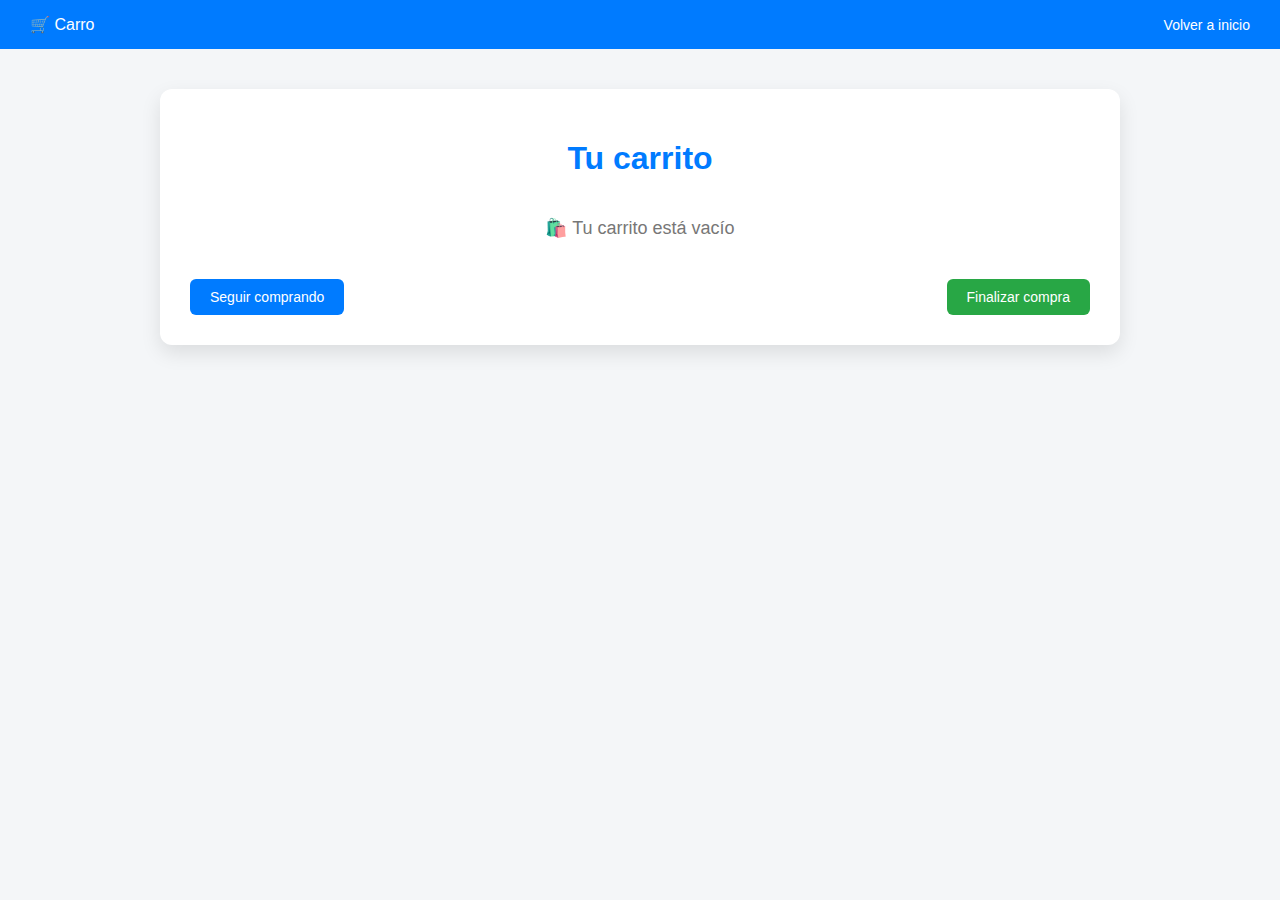
<file: aplicacioneswebs/carro.html>
<!DOCTYPE html>
<html lang="es">
<head>
  <meta charset="UTF-8">
  <title>Carro - Tech Wise</title>
  <meta name="viewport" content="width=device-width, initial-scale=1.0">

  <style>
    body {
      font-family: Arial, sans-serif;
      background: #f4f6f8;
      margin: 0;
    }

    .top-bar {
      background: #007BFF;
      color: white;
      padding: 15px 30px;
      display: flex;
      justify-content: space-between;
      align-items: center;
    }

    .top-bar a {
      color: white;
      text-decoration: none;
      font-size: 14px;
    }

    .container {
      max-width: 900px;
      margin: 40px auto;
      background: white;
      padding: 30px;
      border-radius: 12px;
      box-shadow: 0 8px 20px rgba(0,0,0,0.1);
    }

    h1 {
      color: #007BFF;
      text-align: center;
    }

    .cart-item {
      display: flex;
      justify-content: space-between;
      align-items: center;
      padding: 15px 0;
      border-bottom: 1px solid #ddd;
    }

    .cart-item span {
      flex: 1;
    }

    .remove {
      background: #dc3545;
      color: white;
      border: none;
      padding: 6px 10px;
      border-radius: 5px;
      cursor: pointer;
      font-size: 13px;
    }

    .remove:hover {
      background: #b02a37;
    }

    .empty-cart {
      text-align: center;
      margin: 40px 0;
      color: #777;
      font-size: 18px;
    }

    .total {
      text-align: right;
      font-size: 18px;
      font-weight: bold;
      margin-top: 20px;
    }

    .buttons {
      display: flex;
      justify-content: space-between;
      margin-top: 30px;
    }

    button {
      padding: 10px 20px;
      border: none;
      border-radius: 6px;
      font-size: 14px;
      cursor: pointer;
    }

    .buy {
      background: #28a745;
      color: white;
    }

    .back {
      background: #007BFF;
      color: white;
    }

    /* MODAL */
    .modal {
      display: none;
      position: fixed;
      inset: 0;
      background: rgba(0,0,0,0.5);
      justify-content: center;
      align-items: center;
    }

    .modal-content {
      background: white;
      padding: 25px;
      border-radius: 12px;
      width: 320px;
    }

    .modal-content input {
      width: 100%;
      padding: 8px;
      margin-bottom: 10px;
    }

    .modal-buttons {
      display: flex;
      justify-content: space-between;
    }

    .modal-buttons button {
      width: 48%;
    }
  </style>
</head>

<body>

  <div class="top-bar">
    <div>🛒 Carro</div>
    <a href="index.html">Volver a inicio</a>
  </div>

  <div class="container">
    <h1>Tu carrito</h1>

    <div id="cartItems"></div>

    <div id="emptyCart" class="empty-cart">
      🛍️ Tu carrito está vacío
    </div>

    <div id="total" class="total"></div>

    <div class="buttons">
      <button class="back" onclick="location.href='index.html'">
        Seguir comprando
      </button>
      <button class="buy" onclick="abrirModal()">
        Finalizar compra
      </button>
    </div>
  </div>

  <!-- MODAL -->
  <div class="modal" id="modalPago">
    <div class="modal-content">
      <h3>Datos de pago</h3>
      <input type="text" placeholder="Número de tarjeta">
      <input type="text" placeholder="Dirección">
      <input type="text" placeholder="Código postal">

      <div class="modal-buttons">
        <button class="back" onclick="cerrarModal()">Cancelar</button>
        <button class="buy" onclick="confirmarCompra()">Pagar</button>
      </div>
    </div>
  </div>

  <script>
    let carrito = JSON.parse(localStorage.getItem("carrito")) || [];

    function cargarCarrito() {
      const contenedor = document.getElementById("cartItems");
      const totalDiv = document.getElementById("total");
      const empty = document.getElementById("emptyCart");

      contenedor.innerHTML = "";
      let total = 0;

      if (carrito.length === 0) {
        empty.style.display = "block";
        totalDiv.textContent = "";
        return;
      }

      empty.style.display = "none";

      carrito.forEach((item, index) => {
        contenedor.innerHTML += `
          <div class="cart-item">
            <span>${item.nombre}</span>
            <span>${item.precio} €</span>
            <button class="remove" onclick="eliminar(${index})">Quitar</button>
          </div>
        `;
        total += item.precio;
      });

      totalDiv.textContent = "Total: " + total + " €";
    }

    function eliminar(index) {
      carrito.splice(index, 1);
      localStorage.setItem("carrito", JSON.stringify(carrito));
      cargarCarrito();
    }

    function abrirModal() {
      if (carrito.length === 0) {
        alert("❌ El carrito está vacío");
        return;
      }
      document.getElementById("modalPago").style.display = "flex";
    }

    function cerrarModal() {
      document.getElementById("modalPago").style.display = "none";
    }

    function confirmarCompra() {
      alert("✅ Compra realizada con éxito");
      localStorage.removeItem("carrito");
      carrito = [];
      cerrarModal();
      cargarCarrito();
    }

    cargarCarrito();
  </script>

</body>
</html>
</file>
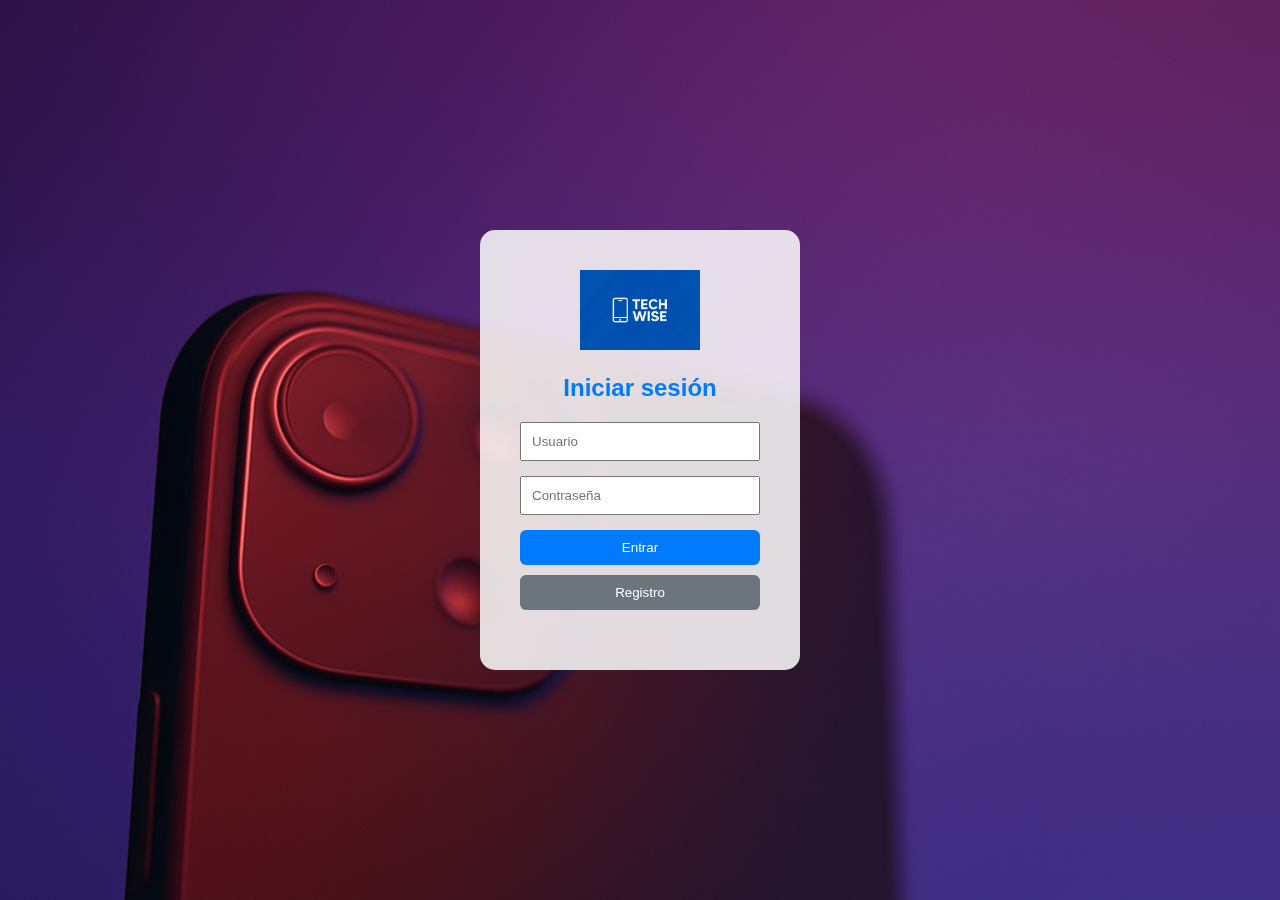
<file: aplicacioneswebs/login.html>
<!DOCTYPE html>
<html lang="es">
<head>
<meta charset="UTF-8">
<meta name="viewport" content="width=device-width, initial-scale=1.0">
<title>Login - Tech Wise</title>

<style>
  * { box-sizing: border-box; margin: 0; padding: 0; }

  body {
    font-family: Arial, sans-serif;
    min-height: 100vh;
    background-image: url("ChatGPTImage12dic2025, 09_14_55.png");
    background-size: cover;
    background-position: center;
    display: flex;
    justify-content: center;
    align-items: center;
  }

  .login-container {
    background: rgba(255,255,255,0.85);
    backdrop-filter: blur(6px);
    padding: 40px;
    border-radius: 15px;
    width: 320px;
    text-align: center;
  }

  .login-container img {
    width: 120px;
    margin-bottom: 20px;
  }

  h2 {
    color: #007BFF;
    margin-bottom: 20px;
  }

  input {
    width: 100%;
    padding: 10px;
    margin-bottom: 15px;
  }

  button {
    width: 100%;
    padding: 10px;
    background: #007BFF;
    color: white;
    border: none;
    border-radius: 6px;
    cursor: pointer;
    margin-bottom: 10px;
  }

  .secondary {
    background: #6c757d;
  }

  .error {
    color: red;
    margin-top: 10px;
  }

  .hidden {
    display: none;
  }
</style>
</head>

<body>

<div class="login-container">
  <img src="logo-techwise.png" alt="Tech Wise">

  <!-- LOGIN -->
  <div id="login">
    <h2>Iniciar sesión</h2>

    <form onsubmit="login(event)">
      <input type="text" id="user" placeholder="Usuario" required>
      <input type="password" id="password" placeholder="Contraseña" required>
      <button type="submit">Entrar</button>
    </form>

    <button type="button" class="secondary" onclick="mostrarRegistro()">Registro</button>
    <div id="errorLogin" class="error"></div>
  </div>

  <!-- REGISTRO -->
  <div id="registro" class="hidden">
    <h2>Registro</h2>

    <form onsubmit="registrar(event)">
      <input type="text" id="newUser" placeholder="Nuevo usuario" required>
      <input type="password" id="newPass" placeholder="Nueva contraseña" required>
      <button type="submit">Guardar</button>
    </form>

    <button type="button" class="secondary" onclick="mostrarLogin()">Volver al login</button>
    <div id="errorRegistro" class="error"></div>
  </div>
</div>

<script>
  // Usuario de ejemplo inicial
  if (!localStorage.getItem("usuario")) {
    localStorage.setItem("usuario", "admin");
    localStorage.setItem("password", "1234");
  }

  // LOGIN
  function login(e) {
    e.preventDefault();

    const user = document.getElementById("user").value;
    const pass = document.getElementById("password").value;

    if (
      user === localStorage.getItem("usuario") &&
      pass === localStorage.getItem("password")
    ) {
      localStorage.setItem("logueado", "true");
      window.location.href = "index.html";
    } else {
      document.getElementById("errorLogin").innerText =
        "Usuario o contraseña incorrectos";
    }
  }

  // REGISTRO
  function mostrarRegistro() {
    document.getElementById("login").classList.add("hidden");
    document.getElementById("registro").classList.remove("hidden");
  }

  function mostrarLogin() {
    document.getElementById("registro").classList.add("hidden");
    document.getElementById("login").classList.remove("hidden");
  }

  function registrar(e) {
    e.preventDefault();

    const newUser = document.getElementById("newUser").value;
    const newPass = document.getElementById("newPass").value;

    localStorage.setItem("usuario", newUser);
    localStorage.setItem("password", newPass);

    document.getElementById("errorRegistro").innerText =
      "Usuario registrado correctamente";

    setTimeout(mostrarLogin, 1000); // vuelve al login después de 1s
  }
</script>

</body>
</html>
</file>
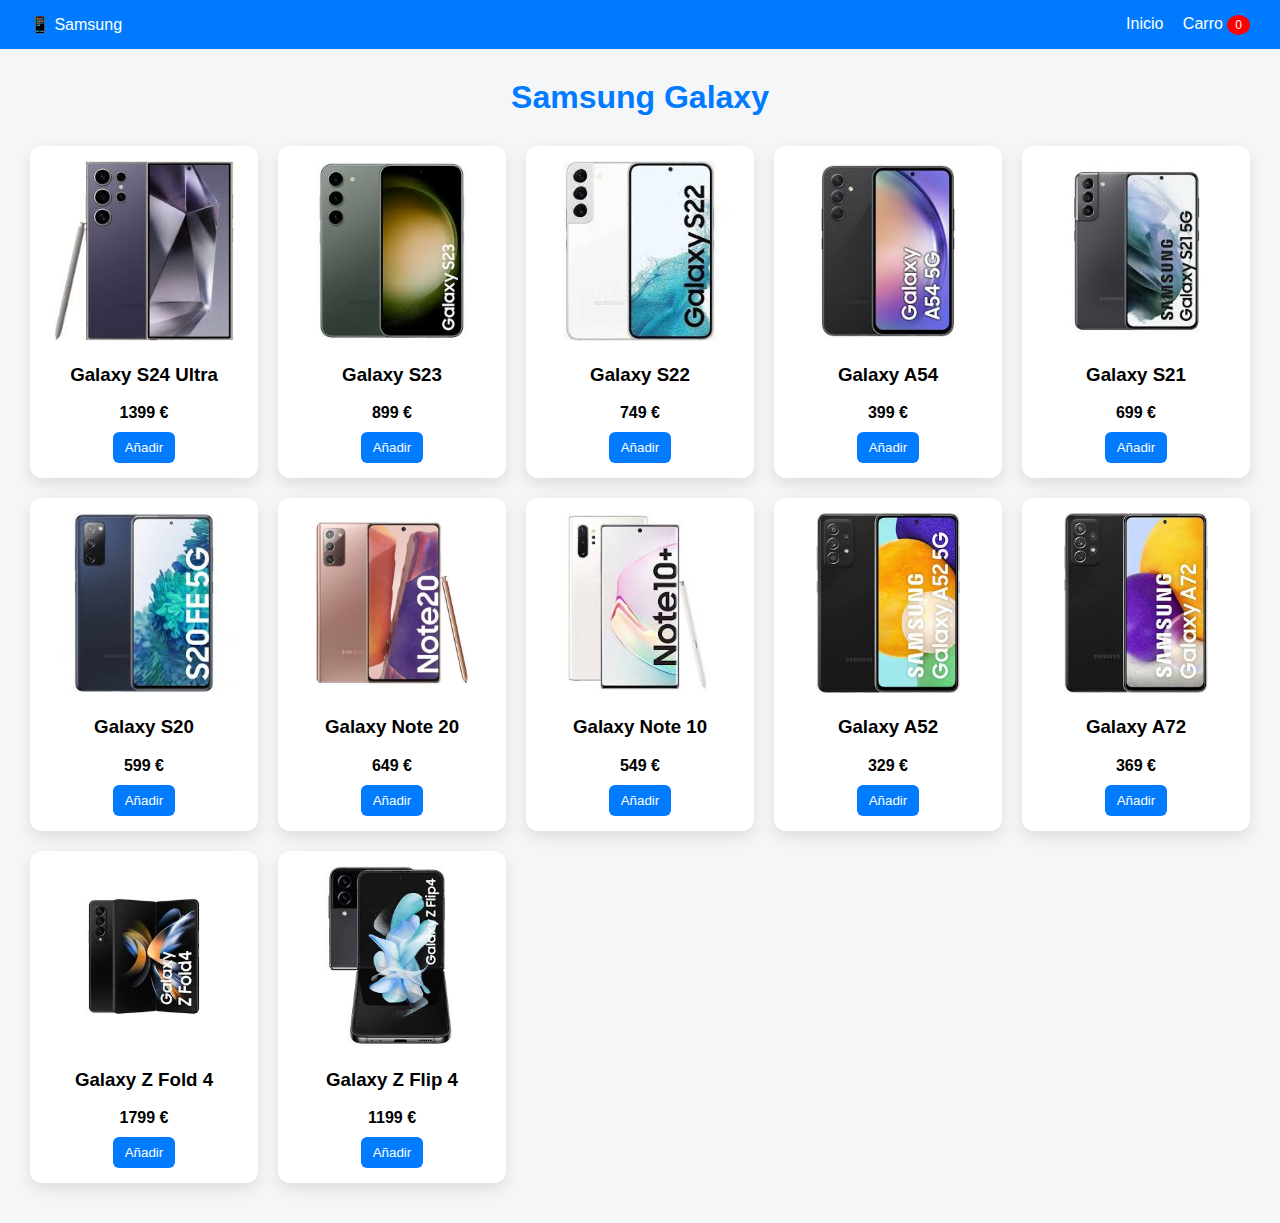
<file: aplicacioneswebs/samsung.html>
<!DOCTYPE html>
<html lang="es">
<head>
<meta charset="UTF-8">
<title>Samsung - Tech Wise</title>
<meta name="viewport" content="width=device-width, initial-scale=1.0">

<style>
body{font-family:Arial;background:#f4f6f8;margin:0}
.top-bar{background:#007BFF;color:#fff;padding:15px 30px;display:flex;justify-content:space-between}
.top-bar a{color:white;text-decoration:none;margin-left:15px}
.cart-count{background:red;border-radius:50%;padding:3px 8px;font-size:12px}
h1{text-align:center;color:#007BFF;margin:30px 0}
.grid{display:grid;grid-template-columns:repeat(auto-fill,minmax(220px,1fr));gap:20px;padding:0 30px 40px}
.card{background:white;padding:15px;border-radius:12px;box-shadow:0 6px 15px rgba(0,0,0,.1);text-align:center}
.card img{width:100%;height:180px;object-fit:contain}
.price{font-weight:bold;margin:10px 0}
button{background:#007BFF;color:white;border:none;padding:8px 12px;border-radius:6px;cursor:pointer}
</style>
</head>

<body>

<div class="top-bar">
<div>📱 Samsung</div>
<div>
<a href="index.html">Inicio</a>
<a href="carro.html">Carro <span id="contador" class="cart-count">0</span></a>
</div>
</div>

<h1>Samsung Galaxy</h1>

<div class="grid">

<!-- Modelos principales -->
<div class="card">
<img src="samsugultra24.png">
<h3>Galaxy S24 Ultra</h3>
<div class="price">1399 €</div>
<button onclick="add('Samsung Galaxy S24 Ultra',1399)">Añadir</button>
</div>

<div class="card">
<img src="samsug23.png">
<h3>Galaxy S23</h3>
<div class="price">899 €</div>
<button onclick="add('Samsung Galaxy S23',899)">Añadir</button>
</div>

<div class="card">
<img src="samsung22.png">
<h3>Galaxy S22</h3>
<div class="price">749 €</div>
<button onclick="add('SamsungGalaxyS22',749)">Añadir</button>
</div>

<div class="card">
<img src="samsugA54.png">
<h3>Galaxy A54</h3>
<div class="price">399 €</div>
<button onclick="add('Samsung Galaxy A54',399)">Añadir</button>
</div>

<!-- Nuevos modelos -->
<div class="card">
<img src="samsungS21.png">
<h3>Galaxy S21</h3>
<div class="price">699 €</div>
<button onclick="add('Samsung Galaxy S21',699)">Añadir</button>
</div>

<div class="card">
<img src="galaxyS20.png">
<h3>Galaxy S20</h3>
<div class="price">599 €</div>
<button onclick="add('Samsung Galaxy S20',599)">Añadir</button>
</div>

<div class="card">
<img src="galaxynote20.png">
<h3>Galaxy Note 20</h3>
<div class="price">649 €</div>
<button onclick="add('Samsung Galaxy Note 20',649)">Añadir</button>
</div>

<div class="card">
<img src="samsugnote10.png">
<h3>Galaxy Note 10</h3>
<div class="price">549 €</div>
<button onclick="add('Samsung Galaxy Note 10',549)">Añadir</button>
</div>

<div class="card">
<img src="galaxyA52.png">
<h3>Galaxy A52</h3>
<div class="price">329 €</div>
<button onclick="add('Samsung Galaxy A52',329)">Añadir</button>
</div>

<div class="card">
<img src="galaxyA72.png">
<h3>Galaxy A72</h3>
<div class="price">369 €</div>
<button onclick="add('Samsung Galaxy A72',369)">Añadir</button>
</div>

<div class="card">
<img src="galaxyzfold4.png">
<h3>Galaxy Z Fold 4</h3>
<div class="price">1799 €</div>
<button onclick="add('Samsung Galaxy Z Fold 4',1799)">Añadir</button>
</div>

<div class="card">
<img src="galaxyzflip4.png">
<h3>Galaxy Z Flip 4</h3>
<div class="price">1199 €</div>
<button onclick="add('Samsung Galaxy Z Flip 4',1199)">Añadir</button>
</div>

</div>

<script>
function add(n,p){
  let c = JSON.parse(localStorage.getItem("carrito")) || [];
  c.push({nombre:n, precio:p});
  localStorage.setItem("carrito", JSON.stringify(c));
  document.getElementById("contador").textContent = c.length;
}
document.getElementById("contador").textContent = (JSON.parse(localStorage.getItem("carrito"))||[]).length;
</script>

</body>
</html>
</file>
